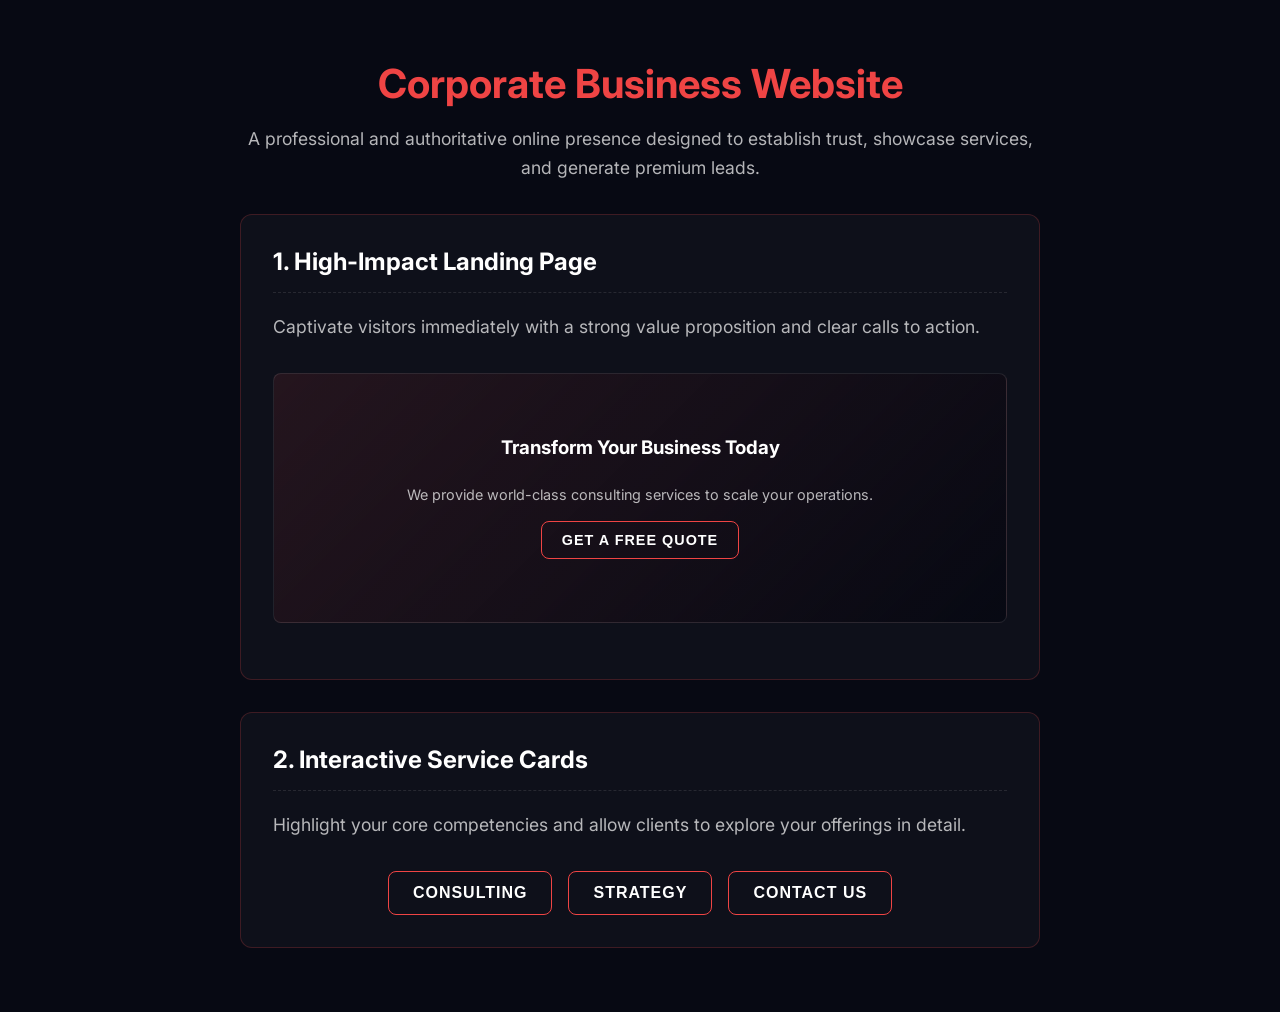
<file: public/business-preview.html>
<!DOCTYPE html>
<html lang="en">
<head>
    <meta charset="UTF-8">
    <meta name="viewport" content="width=device-width, initial-scale=1.0">
    <title>Business Website Preview</title>
    <style>
        @import url('https://fonts.googleapis.com/css2?family=Inter:wght@300;400;600;700&display=swap');
        
        body {
            margin: 0;
            padding: 2rem;
            background-color: #070913;
            color: #fff;
            font-family: 'Inter', sans-serif;
        }

        .container {
            max-width: 800px;
            margin: 0 auto;
            text-align: center;
        }

        h1 {
            font-size: 2.5rem;
            color: #ef4444;
            margin-bottom: 0.5rem;
        }

        p {
            color: rgba(255, 255, 255, 0.7);
            font-size: 1.1rem;
            margin-bottom: 2rem;
            line-height: 1.6;
        }

        .slide-section {
            background: rgba(255, 255, 255, 0.03);
            border: 1px solid rgba(255, 75, 75, 0.2);
            border-radius: 12px;
            padding: 2rem;
            margin-bottom: 2rem;
            text-align: left;
        }

        .slide-section h2 {
            margin-top: 0;
            color: #fff;
            border-bottom: 1px dashed rgba(255, 255, 255, 0.1);
            padding-bottom: 1rem;
        }

        .button-group {
            display: flex;
            gap: 1rem;
            margin-top: 2rem;
            flex-wrap: wrap;
            justify-content: center;
        }

        .glow-btn {
            background: transparent;
            color: #fff;
            border: 1px solid #ef4444;
            padding: 12px 24px;
            font-size: 1rem;
            border-radius: 8px;
            cursor: pointer;
            transition: all 0.3s ease;
            text-transform: uppercase;
            letter-spacing: 1px;
            font-weight: 600;
        }

        .glow-btn:hover {
            background: rgba(239, 68, 68, 0.1);
            box-shadow: 0 0 20px #ef4444;
            transform: translateY(-2px);
        }

        .hero-placeholder {
            width: 100%;
            height: 250px;
            background: linear-gradient(135deg, rgba(239, 68, 68, 0.1), rgba(7, 9, 19, 1));
            border-radius: 8px;
            display: flex;
            flex-direction: column;
            align-items: center;
            justify-content: center;
            border: 1px solid rgba(255,255,255,0.1);
            margin: 1.5rem 0;
            text-align: center;
            padding: 2rem;
            box-sizing: border-box;
        }
    </style>
</head>
<body>

    <div class="container">
        <h1>Corporate Business Website</h1>
        <p>A professional and authoritative online presence designed to establish trust, showcase services, and generate premium leads.</p>

        <div class="slide-section">
            <h2>1. High-Impact Landing Page</h2>
            <p>Captivate visitors immediately with a strong value proposition and clear calls to action.</p>
            <div class="hero-placeholder">
                <h3 style="color: #fff; margin:0 0 10px 0;">Transform Your Business Today</h3>
                <p style="font-size: 0.9rem; margin-bottom: 15px;">We provide world-class consulting services to scale your operations.</p>
                <button class="glow-btn" style="padding: 10px 20px; font-size: 0.9rem;" onclick="alert('Dummy Click: Lead Form Opened!')">Get a Free Quote</button>
            </div>
        </div>

        <div class="slide-section">
            <h2>2. Interactive Service Cards</h2>
            <p>Highlight your core competencies and allow clients to explore your offerings in detail.</p>
            <div class="button-group">
                <button class="glow-btn" onclick="alert('Dummy Click: Consulting Services Loaded!')">Consulting</button>
                <button class="glow-btn" onclick="alert('Dummy Click: Strategy Details Loaded!')">Strategy</button>
                <button class="glow-btn" onclick="alert('Dummy Click: Contact Modal Opened!')">Contact Us</button>
            </div>
        </div>
        
    </div>

</body>
</html>
</file>
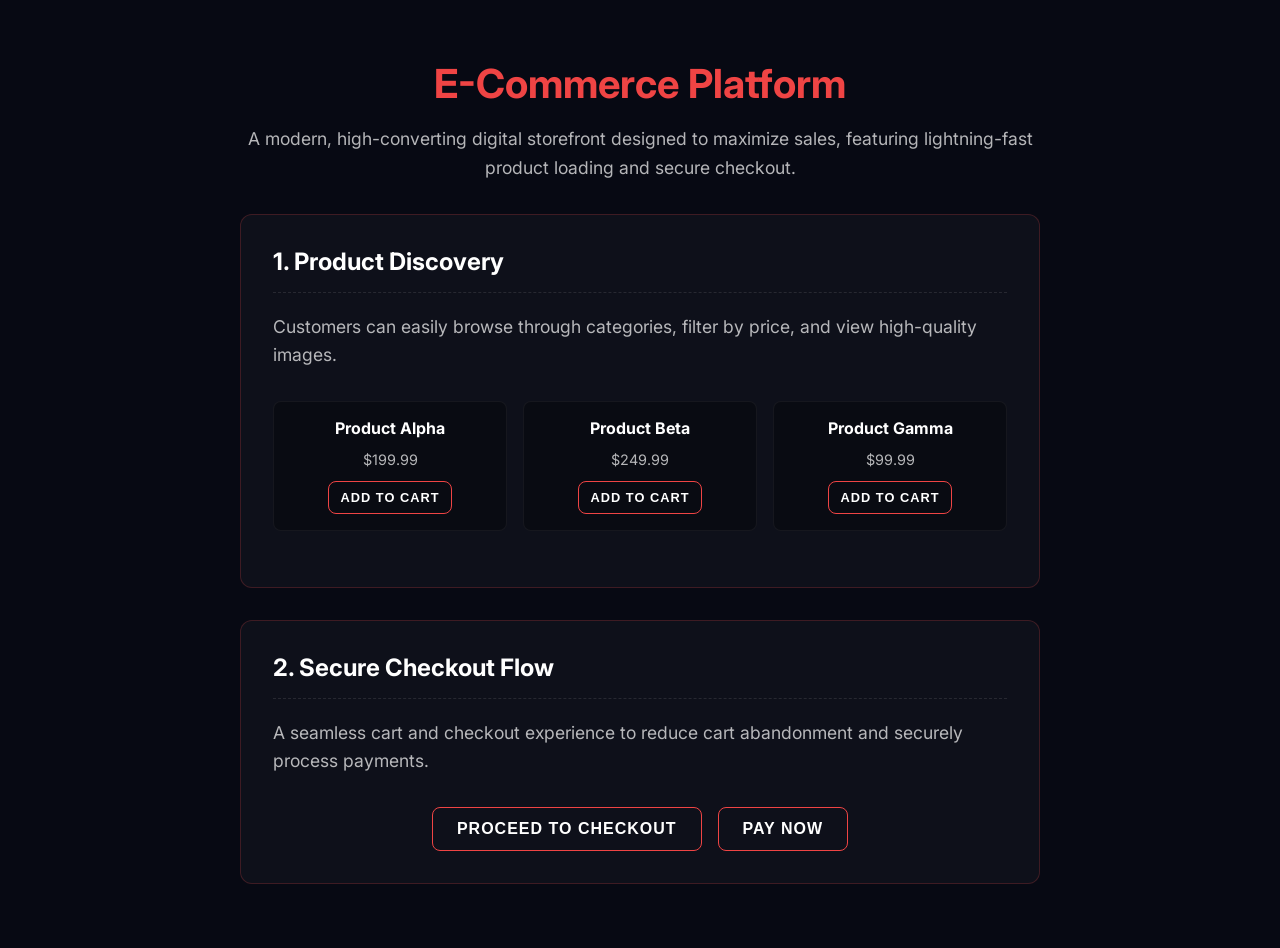
<file: public/ecommerce-preview.html>
<!DOCTYPE html>
<html lang="en">
<head>
    <meta charset="UTF-8">
    <meta name="viewport" content="width=device-width, initial-scale=1.0">
    <title>E-Commerce Preview</title>
    <style>
        @import url('https://fonts.googleapis.com/css2?family=Inter:wght@300;400;600;700&display=swap');
        
        body {
            margin: 0;
            padding: 2rem;
            background-color: #070913;
            color: #fff;
            font-family: 'Inter', sans-serif;
        }

        .container {
            max-width: 800px;
            margin: 0 auto;
            text-align: center;
        }

        h1 {
            font-size: 2.5rem;
            color: #ef4444;
            margin-bottom: 0.5rem;
        }

        p {
            color: rgba(255, 255, 255, 0.7);
            font-size: 1.1rem;
            margin-bottom: 2rem;
            line-height: 1.6;
        }

        .slide-section {
            background: rgba(255, 255, 255, 0.03);
            border: 1px solid rgba(255, 75, 75, 0.2);
            border-radius: 12px;
            padding: 2rem;
            margin-bottom: 2rem;
            text-align: left;
        }

        .slide-section h2 {
            margin-top: 0;
            color: #fff;
            border-bottom: 1px dashed rgba(255, 255, 255, 0.1);
            padding-bottom: 1rem;
        }

        .button-group {
            display: flex;
            gap: 1rem;
            margin-top: 2rem;
            flex-wrap: wrap;
            justify-content: center;
        }

        .glow-btn {
            background: transparent;
            color: #fff;
            border: 1px solid #ef4444;
            padding: 12px 24px;
            font-size: 1rem;
            border-radius: 8px;
            cursor: pointer;
            transition: all 0.3s ease;
            text-transform: uppercase;
            letter-spacing: 1px;
            font-weight: 600;
        }

        .glow-btn:hover {
            background: rgba(239, 68, 68, 0.1);
            box-shadow: 0 0 20px #ef4444;
            transform: translateY(-2px);
        }

        .product-grid {
            display: grid;
            grid-template-columns: repeat(3, 1fr);
            gap: 1rem;
            margin: 1.5rem 0;
        }

        .product-card {
            background: rgba(0,0,0,0.3);
            border: 1px solid rgba(255,255,255,0.05);
            padding: 1rem;
            border-radius: 8px;
            text-align: center;
        }
        
        .product-card h4 {
            margin: 0 0 10px 0;
        }
    </style>
</head>
<body>

    <div class="container">
        <h1>E-Commerce Platform</h1>
        <p>A modern, high-converting digital storefront designed to maximize sales, featuring lightning-fast product loading and secure checkout.</p>

        <div class="slide-section">
            <h2>1. Product Discovery</h2>
            <p>Customers can easily browse through categories, filter by price, and view high-quality images.</p>
            <div class="product-grid">
                <div class="product-card">
                    <h4>Product Alpha</h4>
                    <p style="margin: 0; font-size: 0.9rem;">$199.99</p>
                    <button class="glow-btn" style="padding: 8px 12px; font-size: 0.8rem; margin-top: 10px;" onclick="alert('Dummy Click: Added to Cart!')">Add to Cart</button>
                </div>
                <div class="product-card">
                    <h4>Product Beta</h4>
                    <p style="margin: 0; font-size: 0.9rem;">$249.99</p>
                    <button class="glow-btn" style="padding: 8px 12px; font-size: 0.8rem; margin-top: 10px;" onclick="alert('Dummy Click: Added to Cart!')">Add to Cart</button>
                </div>
                <div class="product-card">
                    <h4>Product Gamma</h4>
                    <p style="margin: 0; font-size: 0.9rem;">$99.99</p>
                    <button class="glow-btn" style="padding: 8px 12px; font-size: 0.8rem; margin-top: 10px;" onclick="alert('Dummy Click: Added to Cart!')">Add to Cart</button>
                </div>
            </div>
        </div>

        <div class="slide-section">
            <h2>2. Secure Checkout Flow</h2>
            <p>A seamless cart and checkout experience to reduce cart abandonment and securely process payments.</p>
            <div class="button-group">
                <button class="glow-btn" onclick="alert('Dummy Click: Proceeding to Checkout!')">Proceed to Checkout</button>
                <button class="glow-btn" onclick="alert('Dummy Click: Payment Processed Successfully!')">Pay Now</button>
            </div>
        </div>
        
    </div>

</body>
</html>
</file>
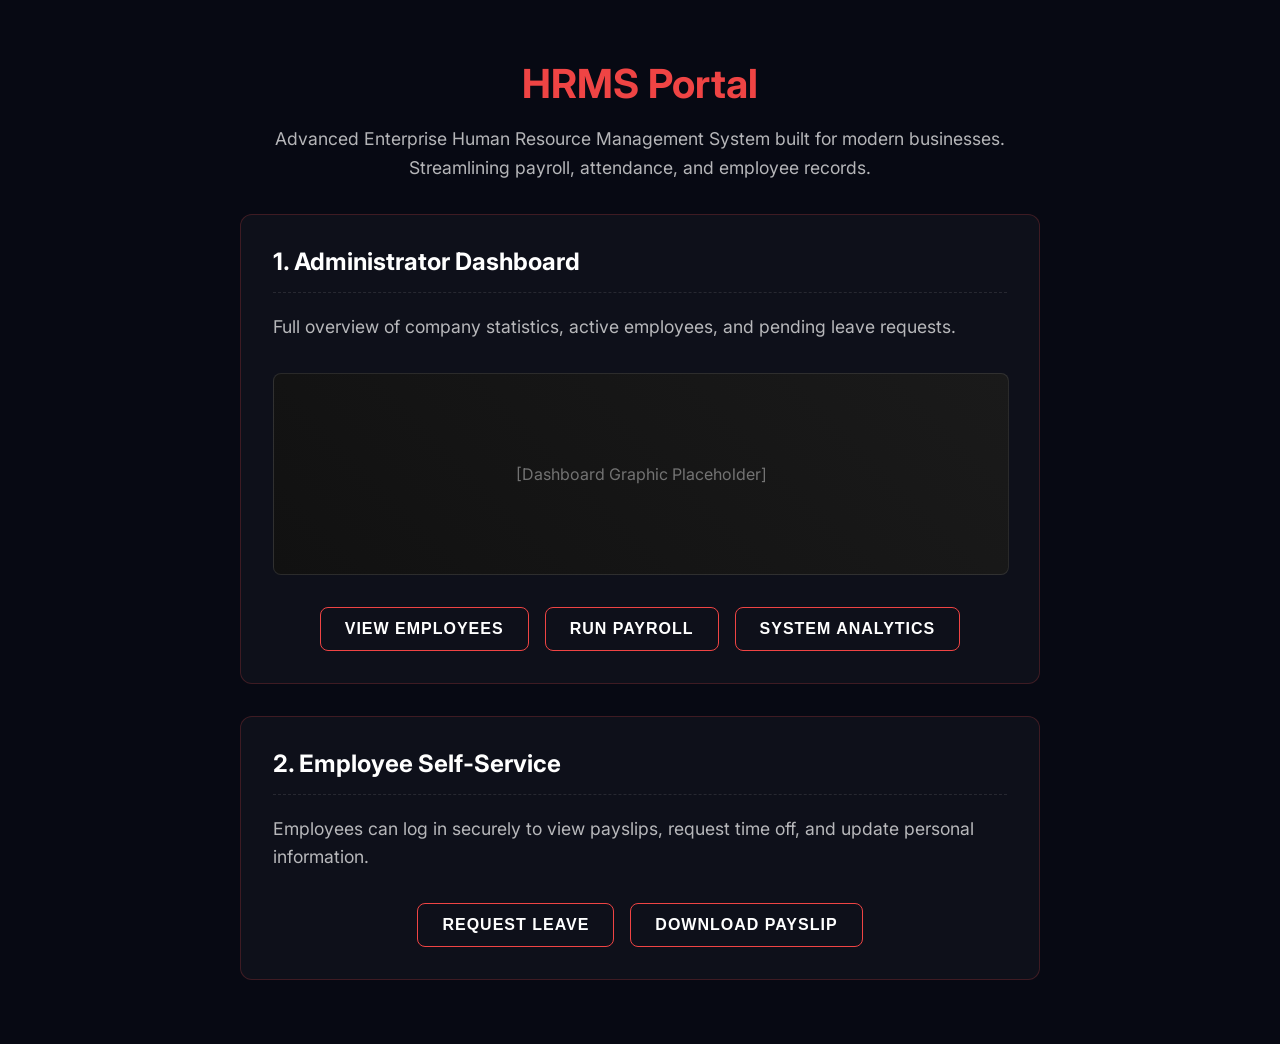
<file: public/hrms-preview.html>
<!DOCTYPE html>
<html lang="en">
<head>
    <meta charset="UTF-8">
    <meta name="viewport" content="width=device-width, initial-scale=1.0">
    <title>HRMS Portal Preview</title>
    <style>
        @import url('https://fonts.googleapis.com/css2?family=Inter:wght@300;400;600;700&display=swap');
        
        body {
            margin: 0;
            padding: 2rem;
            background-color: #070913;
            color: #fff;
            font-family: 'Inter', sans-serif;
        }

        .container {
            max-width: 800px;
            margin: 0 auto;
            text-align: center;
        }

        h1 {
            font-size: 2.5rem;
            color: #ef4444;
            margin-bottom: 0.5rem;
        }

        p {
            color: rgba(255, 255, 255, 0.7);
            font-size: 1.1rem;
            margin-bottom: 2rem;
            line-height: 1.6;
        }

        .slide-section {
            background: rgba(255, 255, 255, 0.03);
            border: 1px solid rgba(255, 75, 75, 0.2);
            border-radius: 12px;
            padding: 2rem;
            margin-bottom: 2rem;
            text-align: left;
        }

        .slide-section h2 {
            margin-top: 0;
            color: #fff;
            border-bottom: 1px dashed rgba(255, 255, 255, 0.1);
            padding-bottom: 1rem;
        }

        .button-group {
            display: flex;
            gap: 1rem;
            margin-top: 2rem;
            flex-wrap: wrap;
            justify-content: center;
        }

        .glow-btn {
            background: transparent;
            color: #fff;
            border: 1px solid #ef4444;
            padding: 12px 24px;
            font-size: 1rem;
            border-radius: 8px;
            cursor: pointer;
            transition: all 0.3s ease;
            text-transform: uppercase;
            letter-spacing: 1px;
            font-weight: 600;
        }

        .glow-btn:hover {
            background: rgba(239, 68, 68, 0.1);
            box-shadow: 0 0 20px #ef4444;
            transform: translateY(-2px);
        }

        .dashboard-img-placeholder {
            width: 100%;
            height: 200px;
            background: linear-gradient(45deg, #111, #1a1a1a);
            border-radius: 8px;
            display: flex;
            align-items: center;
            justify-content: center;
            border: 1px solid rgba(255,255,255,0.1);
            color: rgba(255,255,255,0.4);
            margin: 1.5rem 0;
        }
    </style>
</head>
<body>

    <div class="container">
        <h1>HRMS Portal</h1>
        <p>Advanced Enterprise Human Resource Management System built for modern businesses. Streamlining payroll, attendance, and employee records.</p>

        <div class="slide-section">
            <h2>1. Administrator Dashboard</h2>
            <p>Full overview of company statistics, active employees, and pending leave requests.</p>
            <div class="dashboard-img-placeholder">
                [Dashboard Graphic Placeholder]
            </div>
            <div class="button-group">
                <button class="glow-btn" onclick="alert('Dummy Click: Employee List Opened!')">View Employees</button>
                <button class="glow-btn" onclick="alert('Dummy Click: Payroll Generated!')">Run Payroll</button>
                <button class="glow-btn" onclick="alert('Dummy Click: Analytics Loaded!')">System Analytics</button>
            </div>
        </div>

        <div class="slide-section">
            <h2>2. Employee Self-Service</h2>
            <p>Employees can log in securely to view payslips, request time off, and update personal information.</p>
            <div class="button-group">
                <button class="glow-btn" onclick="alert('Dummy Click: Leave Requested!')">Request Leave</button>
                <button class="glow-btn" onclick="alert('Dummy Click: Payslip Downloaded!')">Download Payslip</button>
            </div>
        </div>
        
    </div>

</body>
</html>
</file>
